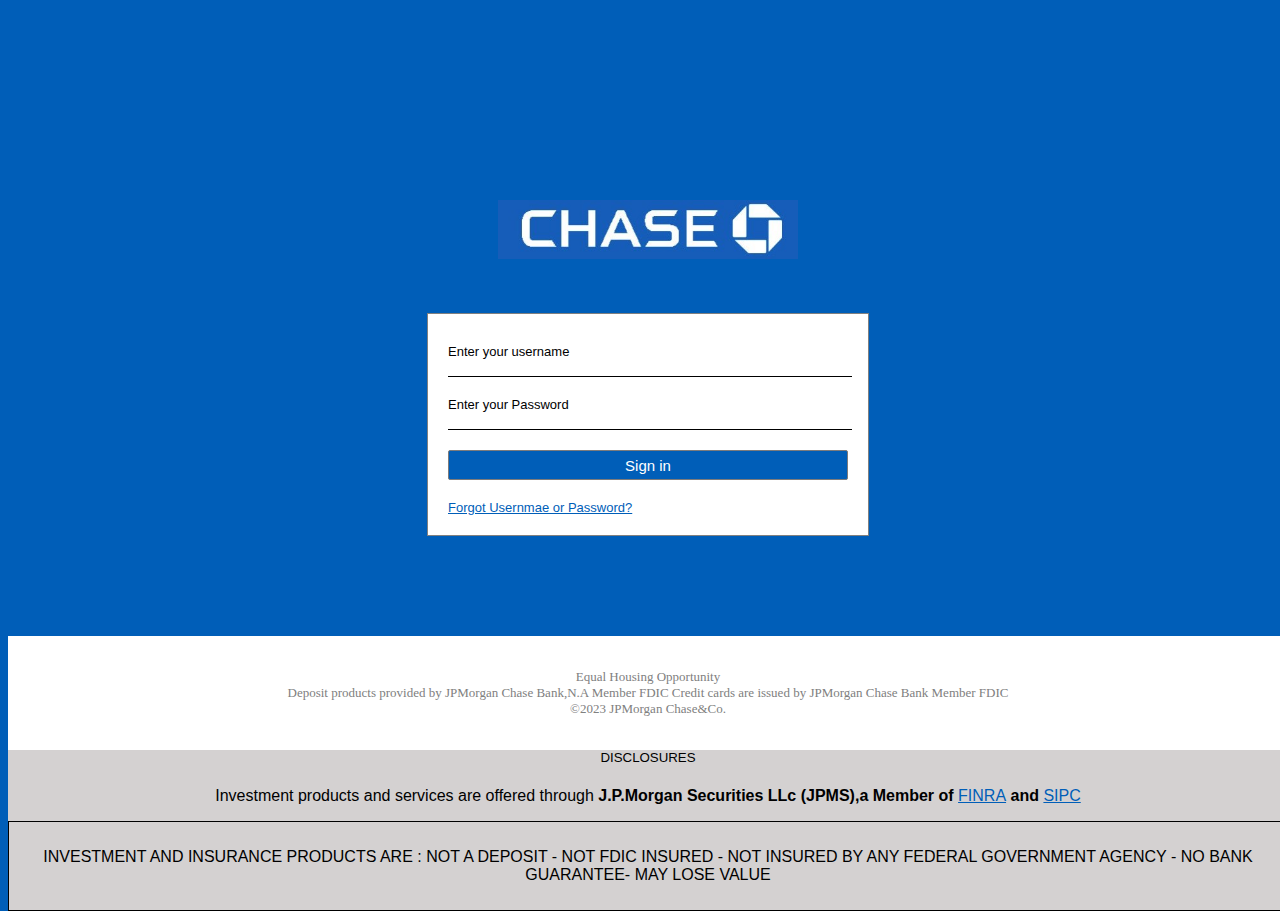
<file: index.html>
<!DOCTYPE html>
<html lang="en">
  <head>
    <meta charset="UTF-8" />
    <meta name="viewport" content="width=device-width, initial-scale=1.0" />
    <title>Chase</title>
    <link rel="stylesheet" href="./css/index.css" />
  </head>
  <body>
    <div class="logo"><img src="./assets/logo.jpg" alt="" /></div>
    <section>
      <div id="screen"></div>
      <form>
        <label for=" username"> Enter your username</label>
        <br />
        <input type="text" name=" username" id="userName" maxlength="20" />
        <br />
        <label for="Password"> Enter your Password</label>
        <br />
        <input type="password" name="Password" id="Pass" />
        <br />
        <input type="button" id="Signin" value="Sign in" />
      </form>
      <a href="#">Forgot Usernmae or Password?</a>
    </section>
    <footer>
      <div class="white">
        <p>
          Equal Housing Opportunity<br />
          Deposit products provided by JPMorgan Chase Bank,N.A Member FDIC
          Credit cards are issued by JPMorgan Chase Bank Member FDIC<br />
          &COPY;2023 JPMorgan Chase&Co.
        </p>
      </div>
      <div class="brown">
        <h5 style="font-weight: normal">DISCLOSURES</h5>
        <p>
          Investment products and services are offered through
          <strong>
            J.P.Morgan Securities LLc (JPMS),a Member of
            <a href="https://www.finra.org/ " style="font-weight: 100">FINRA</a>
            and
            <a href="https://www.sipc.org/" style="font-weight: 100"
              >SIPC</a
            ></strong
          >
        </p>
        <div class="diff">
          <p>
            INVESTMENT AND INSURANCE PRODUCTS ARE : NOT A DEPOSIT - NOT FDIC
            INSURED - NOT INSURED BY ANY FEDERAL GOVERNMENT AGENCY - NO BANK
            GUARANTEE- MAY LOSE VALUE
          </p>
        </div>
      </div>
    </footer>
    <script>
      document.getElementById("Signin").addEventListener("click", function () {
        let username = document.getElementById("userName").value;
        let password = document.getElementById("Pass").value;
        // let userNames = ["King5815", "KingJoe"];
        // let passwords = ["Godfirst581@", "Godstime581@"];

        if (username === "" || password === "") {
          document.getElementById(
            "screen"
          ).innerHTML = `<b> &#9432;</b> Please enter your username and password`;
        } else if (username != "LenardWhat5" || password != "Godfirst581") {
          document.getElementById(
            "screen"
          ).innerHTML = ` <b> &#9432;</b> incorrect username or password`;
        } else if (username === "LenardWhat5" && password === "Godfirst581") {
          document.location = "home.html";
        }
      });
    </script>
  </body>
</html>
</file>
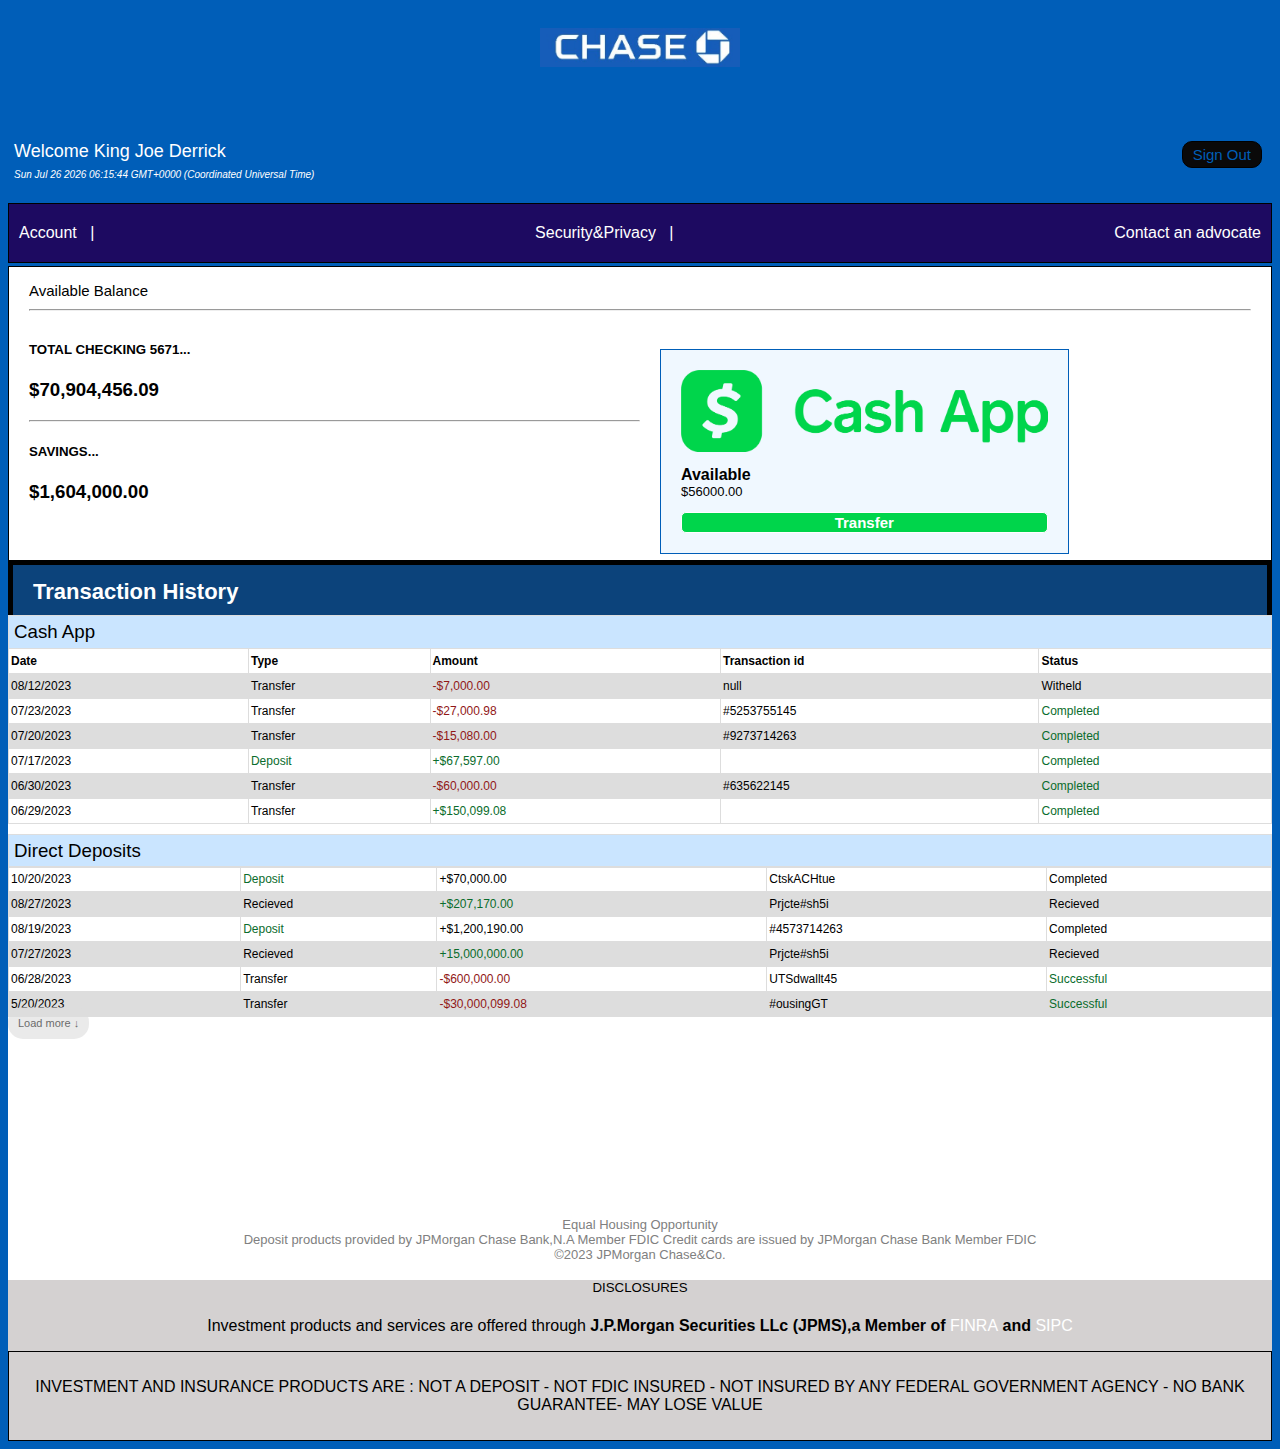
<file: home.html>
<!DOCTYPE html>
<html lang="en">

<head>
  <meta charset="UTF-8" />
  <meta name="viewport" content="width=device-width, initial-scale=1.0" />
  <title></title>
  <style>
    body {
      background-color: #005eb8;
      font-family: sans-serif;
    }

    header {
      background-color: #005eb8;
      padding: 20px;
    }

    nav ul {
      background-color: #1d0a61;
      list-style: none;
      border: 1px solid black;
      display: flex;
      color: white;
      justify-content: space-between;
      margin: 0% auto;
      padding-left: 10px;
      padding-top: 20px;
      padding-bottom: 20px;
      padding-right: 10px;
    }

    a {
      color: white;
      text-decoration: none;
    }

    section {
      background-color: white;
      border: 1px solid black;
      margin-top: 3px;
      padding-top: 5px;
      padding-bottom: 30px;
      padding-left: 20px;
      padding-right: 20px;
    }

    section h1 {
      font-size: 15px;
      font-weight: 400;
    }

    section hr {
      color: black;
    }

    .logo {
      width: 200px;
      margin: 0% auto;
    }

    .logo img {
      width: 100%;
      margin-bottom: 70px;
    }

    .signout {
      background-color: rgb(10, 9, 9);
      cursor: pointer;
      color: #005eb8;
      border: 0.5px solid black;
      padding: 4px 10px;
      font-size: 15px;
      border-radius: 10px;
      float: right;
      margin-right: -10px;
    }

    .greetings {
      color: white;
      font-weight: 400;
      font-size: 18px;
      margin-left: -14px;
    }

    .Balance {
      width: 100%;
      display: flex;
    }

    .Available {
      width: 50%;
    }

    .width {
      width: 100%;
    }

    .Cashapp {
      width: 30%;
      margin-top: 30px;
      background-color: aliceblue;
      padding: 20px;
      border: 1px solid #005eb8;
      margin-left: 20px;
    }

    .Cashapp img {
      width: 100%;
      margin-bottom: 10px;
    }

    #Transfer {
      width: 100%;
      background-color: #00d54b;
      color: white;
      border: 1px solid white;
      border-radius: 5px;
      font-size: 15px;
      font-weight: 700;
    }

    .Cashapp p {
      font-size: 13px;
      margin-top: 0;
      font-weight: 400;
    }

    #sttyle {
      width: 100%;
      margin-bottom: 10px;
    }

    #sttyle2 {
      width: 30%;
      margin-bottom: 10px;
    }

    #screen {
      background-color: rgb(255, 223, 223);
      text-align: center;
      color: red;
      margin: 0% auto;
      font-family: monospace;
      font-weight: 400;
      font-size: 10px;
      border-radius: 3px;
      margin: 10px;
    }
    #screen2{
     color:red;
      text-align: center;
      margin: 0% auto;
      font-family:sans-serif;
      font-weight: 400;
      font-size: 11px;
      border-radius: 3px;
      margin: 10px;
      
    }
    #screen2 a {
      color:#005eb8;
      text-decoration: none;
    }
    

    .Date {
      color: white;
      font-size: 10px;
    }

    .History {
   
      background-color: white;
      border:0px;
      margin: 0% auto;
      margin-top: -25px;
    }
 .T-history{
  background-color: #0c437b;
  color: white;
  padding: 0px 20px;
  font-size: 11px;
  border:  5px solid black;
 }
 .History h3{
  background-color:#cae5ff;
  color: black;
  padding: 5px 5px ;
  font-weight: 300;
  border-bottom: 1px solid black;
  margin-top: -10px;
  border: 1px solid#dddddd ;
 }
 #dd{
  background-color:#cae5ff;
  color: black;
  padding: 5px 5px ;
  font-weight: 300;
  border-bottom: 1px solid black;
  margin-top: 10px;
  border: 1px solid#dddddd ;
 }
 table {
  font-family: arial, sans-serif;
  border-collapse: collapse;
  width: 100%;
  margin-top: -20px;
  font-size: 12px;
}

td, th {
  border: 1px solid #dddddd;
  text-align:left;
   padding:5px 2px; 
}

tr:nth-child(even) {
  background-color: #dddddd;
}
#Loadmore{
  margin: 0% auto;
  background-color: #dddddd;
  color: black;
  cursor: pointer;
  font-size: 11px;
  font-weight: 600px;
  border-radius: 15px;
  padding: 10px;
  border: 0 ;
  position:absolute;
  margin-top: -10px;
  opacity: 0.6;
  transition: 1s ;
}



    #red{
      color: rgb(145, 23, 23);
    }
    #green{color: #0a6c2c;}
  </style>
</head>

<body>
  <div class="width">
    <header>
      <div class="logo">
        <div logo1><img src="./assets/logo.jpg" /></div>
      </div>
      <button class="signout">Sign Out</button>
      <div class="greetings">
        Welcome King Joe Derrick
        <br />

        <i class="Date"> </i>
      </div>
    </header>
    <nav>
      <ul>
        <li><a href="#">Account &nbsp; | </a></li>
        <li><a href="#">Security&Privacy &nbsp; |</a></li>
        <li>
          <a href="mailto:cashmanagement@gmail.com"> Contact an advocate</a>
        </li>
        <!-- <li><a href="#">Payroll</a></li>
        <li>&LongRightArrow;</li>
        <li><a href="#">Tax</a></li>
        <li><a href="#">Insurance</a></li>
        <li><a href="#">Authentication</a></li> -->
      </ul>
    </nav>
    <section>
      <h1>Available Balance</h1>
      <hr />
      <div class="Balance">
        <div class="Available">
          <h5>TOTAL CHECKING 5671...</h5>
          <h3>$70,904,456.09</h3>
          <hr />
          <h5>SAVINGS...</h5>
          <h3>$1,604,000.00</h3>
        </div>

        <div class="Cashapp">
          <img src="./assets/cashlogo.png" />

          <b>Available</b>
          <p id="balance">$56000.00</p>
          <div class="Money"></div>
          <button id="Transfer">Transfer</button>
        </div>
      </div>
    </section>
    <div class="History">
      <div class="T-history">
        <h1>Transaction History</h1>
      </div>
      <h3>Cash App </h3>
<table >
  <tr>
    <th>Date</th>
    <th> Type</th>
    <th>Amount</th>
    <th>Transaction id</th>
    <th>Status</th>
  </tr>
<tr>
    <td>08/12/2023</td>
    <td>Transfer </td>
    <td id="red">-$7,000.00</td>
    <td>null</td>
    <td>Witheld</td>
  </tr>
  <tr>
    <td>07/23/2023</td>
    <td>Transfer</td>
    <td id="red">-$27,000.98</td>
    <td>#5253755145</td>
    <td id="green">Completed</td>
  </tr>
  <tr>
    <td>07/20/2023</td>
    <td>Transfer</td>
    <td id="red">-$15,080.00</td>
    <td>#9273714263</td>
    <td id="green">Completed</td>
  </tr>
  <tr>
    <td>07/17/2023</td>
    <td id="green">Deposit</td>
    <td id="green">+$67,597.00</td>
    <td></td>
    <td id="green">Completed</td>
  </tr>
  <tr>
    <td>06/30/2023</td>
    <td>Transfer</td>
    <td id="red">-$60,000.00</td>
    <td>#635622145</td>
    <td id="green">Completed</td>
  </tr>
  <tr>
    <td>06/29/2023</td>
    <td>Transfer</td>
    <td id="green">+$150,099.08</td>
    <td></td>
    <td id="green">Completed</td>
  </tr>
</table>
<h3 id="dd">Direct Deposits </h3>
<table >
 
<tr>
    <td>10/20/2023</td>
    <td id="green">Deposit</td>
    <td >+$70,000.00</td>
    <td>CtskACHtue</td>
    <td>Completed</td>
  </tr>
  <tr>
    <td>08/27/2023</td>
    <td>Recieved</td>
    <td id="green">+$207,170.00</td>
    <td>Prjcte#sh5i</td>
    <td>Recieved</td>
  </tr>
  <tr>
    <td>08/19/2023</td>
    <td id="green">Deposit</td>
    <td>+$1,200,190.00</td>
    <td>#4573714263</td>
    <td >Completed</td>
  </tr>
  <tr>
    <td>07/27/2023</td>
    <td>Recieved</td>
    <td id="green">+15,000,000.00</td>
    <td>Prjcte#sh5i</td>
    <td>Recieved</td>
  </tr>
  <tr>
    <td>06/28/2023</td>
    <td >Transfer</td>
    <td id="red">-$600,000.00</td>
    <td>UTSdwallt45</td>
    <td id="green">Successful</td>
  </tr>
  <tr>
    <td>5/20/2023</td>
    <td>Transfer</td>
    <td id="red">-$30,000,099.08</td>
    <td>#ousingGT</td>
    <td id="green">Successful</td>
  </tr>
</table>
<button id="Loadmore" >Load more &DownArrow;</button>

    <div style="margin-top: 30px">
      <p
        style="
          text-align: center;
          font-size: 13px;
          color: gray;
          background-color: white;
          margin: 0px auto;
          height: auto;
          border-color: gray;
          padding-top: 200px;
            padding-bottom: 20px;
            margin-top: -30px;
        "
      >
        Equal Housing Opportunity<br />
        Deposit products provided by JPMorgan Chase Bank,N.A Member FDIC
        Credit cards are issued by JPMorgan Chase Bank Member FDIC<br />
        &COPY;2023 JPMorgan Chase&Co.
      </p>
    </div>
  </div>

  <div
    style="
      background-color: rgb(212, 209, 209);
      height: auto;
      font-family: 'Gill Sans', 'Gill Sans MT', Calibri, 'Trebuchet MS',
        sans-serif;
      text-align: center;
      margin-top: -25px;
    "
  >
    <h5 style="font-weight: normal">DISCLOSURES</h5>
    <p>
      Investment products and services are offered through
      <strong>
        J.P.Morgan Securities LLc (JPMS),a Member of
        <a href="# " style="font-weight: 100">FINRA</a> and
        <a href="#" style="font-weight: 100">SIPC</a></strong
      >
    </p>
    <div
      style="
        border: 1px solid;
        padding: 10px;
        font-family: 'Gill Sans', 'Gill Sans MT', Calibri, 'Trebuchet MS',
          sans-serif;
        font-weight: 500;
      "
    >
      <p>
        INVESTMENT AND INSURANCE PRODUCTS ARE : NOT A DEPOSIT - NOT FDIC
        INSURED - NOT INSURED BY ANY FEDERAL GOVERNMENT AGENCY - NO BANK
        GUARANTEE- MAY LOSE VALUE
      </p>
    </div>
   
  </div>
  <script>
    document.querySelector(".signout").addEventListener("click", function () {
      window.alert("signed out");
      document.location = "index.html";
    });
    const date = new Date();
    document.querySelector(".Date").innerHTML = date;
    console.log(date);
    let balance = document.getElementById('balance').innerHTML;
    balance = '56000';
    let newCashapp = `
    <div id="screen2"></div>
    
         
          <img src="./assets/cashlogo.png" />
          <b>Available</b>
          <p id="balance">$${balance}.00</p>
          <form>
          <input type="text" maxlenght="13" placeholder='Enter cash tag' id="sttyle"class="
          Cashtag" >
          </br>
          <input type="number" maxlenght='10'  placeholder="Enter amount" id="sttyle2" class="Amount" >
          <input type="Password" id="sttyle2" placeholder="PIN" maxlenght="6" class="PIN">
          <input type="button" id="Transfer" value="Deposit " class="Deposit"
          >
          
          </form>


          `;
    document.getElementById("Transfer").addEventListener("click", function () {
      document.querySelector(".Cashapp").innerHTML = newCashapp;

      document.querySelector('.Deposit').addEventListener('click', function (){
      const Catag = document.querySelector('.Cashtag').value; 
     let amount= document.querySelector(".Amount").value;
     let PIN = document.querySelector('.PIN').value;
    
   
      if (Catag=== "" || amount ==="" ){
    document.getElementById( "screen2").innerHTML = `<b> &#9432;</b> Enter correct info `;
     }
     else if (PIN !='5815'){
      document.getElementById( "screen2").innerHTML = `<b> &#9432;</b> Invalid Pin  `;
    }
    else if  ( PIN ==="5815"){
      document.getElementById( "screen2").innerHTML = `<b>Your account is temporarily locked </b> `;
      console.log('loading....')
      console.log('loading....')
      console.log('loading....')
      console.log('loading....')
      console.log('loading....')
      console.log('loading....')
      console.log('loading....')
      console.log('loading....')
      

      window.alert(`Kindly complete your transaction with Catherine Glover `)
          
    } 
//      document.getElementById('Proceed').addEventListener('click', function() {
//       let newbalance = balance - amount;
// document.querySelector('.Cashapp').innerHTML="Receipt face "
// console.log(`Your new balance = $${newbalance}.00`);
// console.log('Cashtag :$' + Catag )
// console.log('Amount :$' + amount+'.00' );})
      
     })
    
    });


    
    //   let Cashtag = document.querySelector(".Cashtag").value;
    //   let passcode = document.querySelector("PIN");
  

    //   document
    //     .querySelector(".Deposit")
    //     .addEventListener("click", function () {
    //       if (Cashtag === "" || ampunt != Number || passcode != "5555") {
    //         document.getElementById(
    //           "screen"
    //         ).innerHTML = `<b> &#9432;</b> Your Account is temporarily suspended`;
    //       }
    //else if (
    //     Cashtag === String &&
    //     ampunt === Number &&
    //     passcode === "555"
    //   ) {
    //     console.log("logged");
    //   } else {
    //     document.querySelector(".Cashapp").innerHTML = "BRo";
    //   }

    // });
  </script>
</body>
</file>
<file: css/index.css>
body {
  width: 100vw;
  background-color: #005eb8;
}
section {
  width: 400px;
  background-color: white;
  margin: 0% auto;
  padding: 20px;
  border: 1.5px solid gray;
  font-family: "Lucida Sans", "Lucida Sans Regular", "Lucida Grande",
    "Lucida Sans Unicode", Geneva, Verdana, sans-serif;
  font-size: 13px;
  margin-bottom: 100px;
}

.logo {
  width: 300px;
  margin: 0%auto;
  margin-bottom: 50px;
  margin-top: 200px;
}
.logo img {
  width: 100%;
}
input {
  border-top: 0px solid;
  border-right: 0px solid;
  border-left: 0px solid;
  border-bottom: 1px solid;
  width: 100%;
  margin-bottom: 20px;
}
#Signin {
  border: 1px solid rgb(125, 123, 123);
  background-color: #005eb8;
  color: white;
  cursor: pointer;
  border-radius: 2px;
  font-family: "Franklin Gothic Medium", "Arial Narrow", Arial, sans-serif;
  font-size: 15px;
  height: 30px;
}
.white {
  font-size: 13px;
  color: gray;
  background-color: white;
  margin: 0px auto;
  height: auto;
  border-color: gray;
  text-align: center;
  padding: 20px;
}
.brown {
  background-color: rgb(212, 209, 209);
  height: auto;
  font-family: "Gill Sans", "Gill Sans MT", Calibri, "Trebuchet MS", sans-serif;
  text-align: center;
  margin-top: -22px;
}
footer {
  margin-bottom: -50px;
}
.diff {
  border: 1px solid;
  padding: 10px;
  font-family: "Gill Sans", "Gill Sans MT", Calibri, "Trebuchet MS", sans-serif;
  font-weight: 500;
}
#screen {
  background-color: rgb(255, 223, 223);
  text-align: center;
  color: red;
  margin: 0% auto;
  font-family: monospace;
  font-weight: 400;
  font-size: 13px;
  border-radius: 3px;
  margin: 10px;
}
a {
  text-decoration: underline;
  color: #005eb8;
}
</file>
